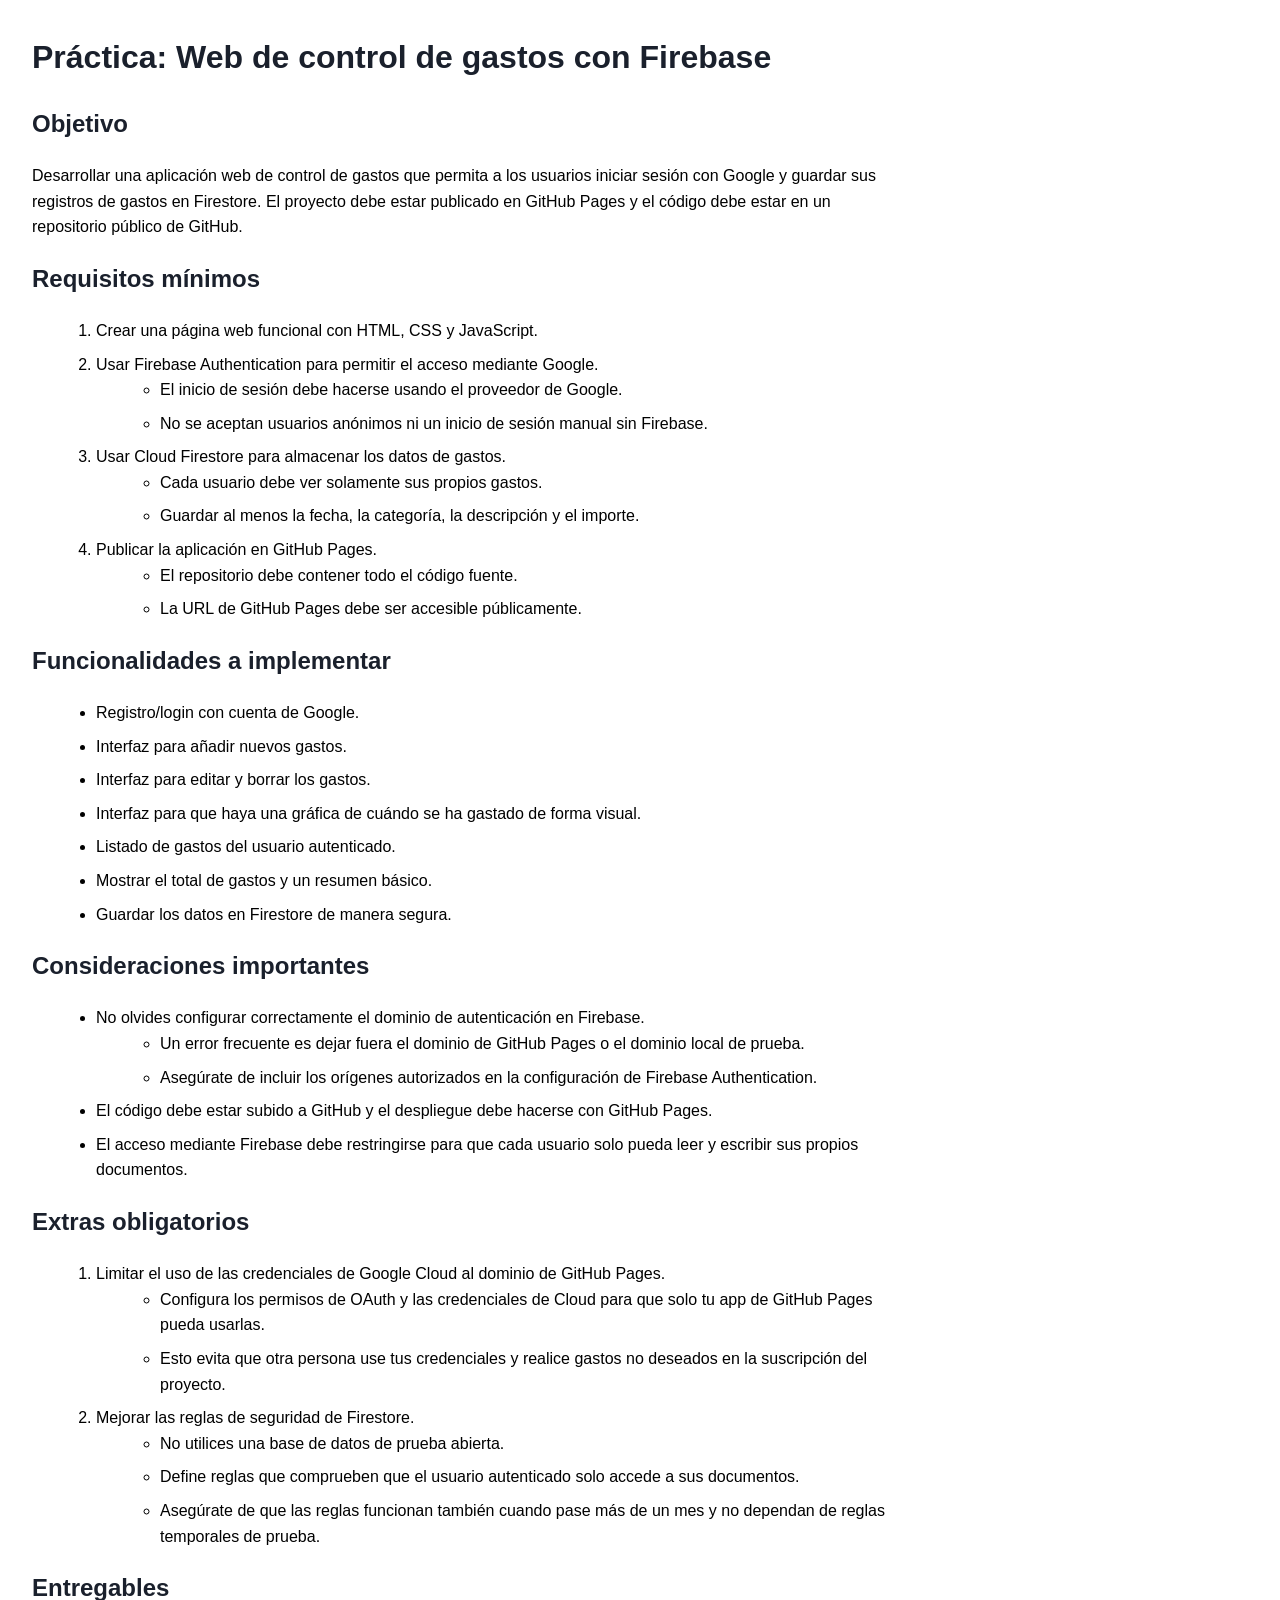
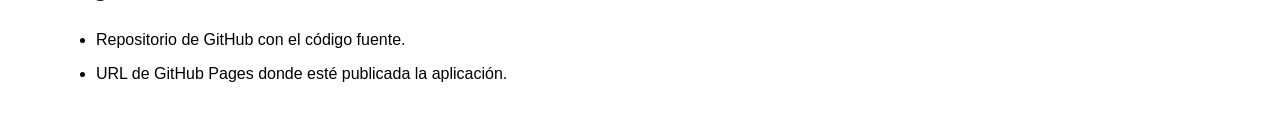
<file: enunciado.html>
<!DOCTYPE html>
<html lang="es">
<head>
  <meta charset="UTF-8" />
  <meta name="viewport" content="width=device-width, initial-scale=1.0" />
  <title>Práctica: Web de control de gastos con Firebase</title>
  <style>
    body {
      font-family: Arial, sans-serif;
      line-height: 1.6;
      margin: 2rem;
      max-width: 860px;
    }
    h1, h2 {
      color: #1a202c;
    }
    ul, ol {
      margin-left: 1.5rem;
    }
    li {
      margin-bottom: 0.5rem;
    }
    blockquote {
      margin: 1.5rem 0;
      padding: 1rem;
      border-left: 4px solid #3182ce;
      background: #f7fafc;
    }
  </style>
</head>
<body>
  <h1>Práctica: Web de control de gastos con Firebase</h1>

  <h2>Objetivo</h2>
  <p>Desarrollar una aplicación web de control de gastos que permita a los usuarios iniciar sesión con Google y guardar sus registros de gastos en Firestore. El proyecto debe estar publicado en GitHub Pages y el código debe estar en un repositorio público de GitHub.</p>

  <h2>Requisitos mínimos</h2>
  <ol>
    <li>Crear una página web funcional con HTML, CSS y JavaScript.</li>
    <li>Usar Firebase Authentication para permitir el acceso mediante Google.
      <ul>
        <li>El inicio de sesión debe hacerse usando el proveedor de Google.</li>
        <li>No se aceptan usuarios anónimos ni un inicio de sesión manual sin Firebase.</li>
      </ul>
    </li>
    <li>Usar Cloud Firestore para almacenar los datos de gastos.
      <ul>
        <li>Cada usuario debe ver solamente sus propios gastos.</li>
        <li>Guardar al menos la fecha, la categoría, la descripción y el importe.</li>
      </ul>
    </li>
    <li>Publicar la aplicación en GitHub Pages.
      <ul>
        <li>El repositorio debe contener todo el código fuente.</li>
        <li>La URL de GitHub Pages debe ser accesible públicamente.</li>
      </ul>
    </li>
  </ol>

  <h2>Funcionalidades a implementar</h2>
  <ul>
    <li>Registro/login con cuenta de Google.</li>
    <li>Interfaz para añadir nuevos gastos.</li>
    <li>Interfaz para editar y borrar los gastos.</li>
    <li>Interfaz para que haya una gráfica de cuándo se ha gastado de forma visual.</li>
    <li>Listado de gastos del usuario autenticado.</li>
    <li>Mostrar el total de gastos y un resumen básico.</li>
    <li>Guardar los datos en Firestore de manera segura.</li>
  </ul>

  <h2>Consideraciones importantes</h2>
  <ul>
    <li>No olvides configurar correctamente el dominio de autenticación en Firebase.
      <ul>
        <li>Un error frecuente es dejar fuera el dominio de GitHub Pages o el dominio local de prueba.</li>
        <li>Asegúrate de incluir los orígenes autorizados en la configuración de Firebase Authentication.</li>
      </ul>
    </li>
    <li>El código debe estar subido a GitHub y el despliegue debe hacerse con GitHub Pages.</li>
    <li>El acceso mediante Firebase debe restringirse para que cada usuario solo pueda leer y escribir sus propios documentos.</li>
  </ul>

  <h2>Extras obligatorios</h2>
  <ol>
    <li>Limitar el uso de las credenciales de Google Cloud al dominio de GitHub Pages.
      <ul>
        <li>Configura los permisos de OAuth y las credenciales de Cloud para que solo tu app de GitHub Pages pueda usarlas.</li>
        <li>Esto evita que otra persona use tus credenciales y realice gastos no deseados en la suscripción del proyecto.</li>
      </ul>
    </li>
    <li>Mejorar las reglas de seguridad de Firestore.
      <ul>
        <li>No utilices una base de datos de prueba abierta.</li>
        <li>Define reglas que comprueben que el usuario autenticado solo accede a sus documentos.</li>
        <li>Asegúrate de que las reglas funcionan también cuando pase más de un mes y no dependan de reglas temporales de prueba.</li>
      </ul>
    </li>
  </ol>

  <h2>Entregables</h2>
  <ul>
    <li>Repositorio de GitHub con el código fuente.</li>
    <li>URL de GitHub Pages donde esté publicada la aplicación.</li>
  </ul>
</body>
</html>
</file>
